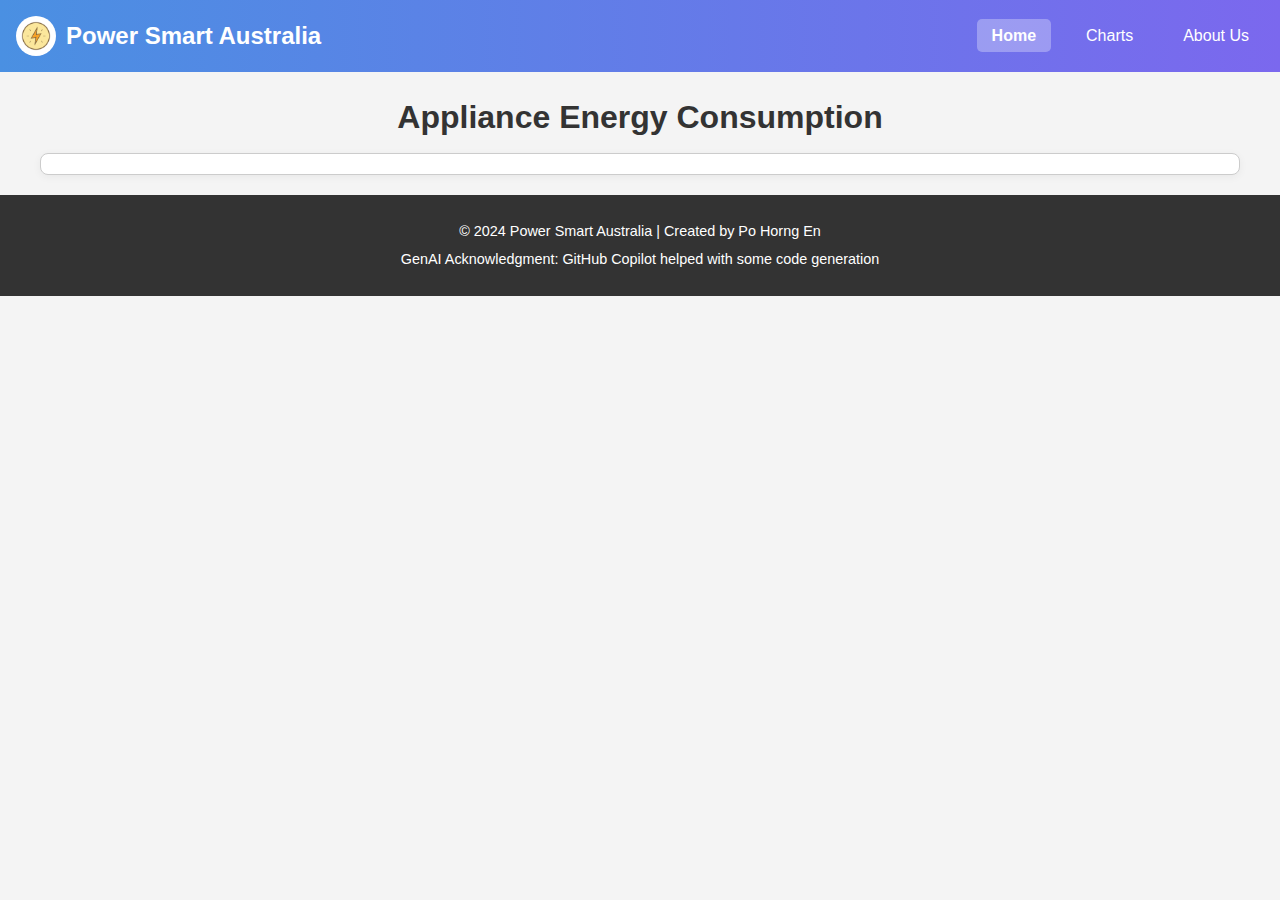
<file: index.html>
<!DOCTYPE html>
<html lang="en">

<head>
    <meta charset="UTF-8">
    <meta name="viewport" content="width=device-width, initial-scale=1.0">
    <title>Power Smart Australia - Home</title>
    <link rel="stylesheet" href="style.css">
</head>

<body>
    <!-- Header with logo and navigation -->
    <header>
        <div class="logo" onclick="goHome()">
            <img src="PowerIcon.png" alt="Power Smart Logo">
            <span>Power Smart Australia</span>
        </div>
        <nav>
            <ul>
                <li><a href="index.html" class="nav-link active">Home</a></li>
                <li><a href="charts.html" class="nav-link">Charts</a></li>
                <li><a href="about.html" class="nav-link">About Us</a></li>
            </ul>
        </nav>
    </header>

  <!-- Existing content -->
  <h1>Appliance Energy Consumption</h1>
  <!-- <svg width="300" height="150"></svg> -->

  <!-- ✅ NEW: Responsive chart container -->
  <div class="responsive-svg-container"></div>

  <!-- ✅ Footer stays last -->
  <footer>
    <p>&copy; 2024 Power Smart Australia | Created by Po Horng En</p>
    <p>GenAI Acknowledgment: GitHub Copilot helped with some code generation</p>
  </footer>

  <!-- Scripts -->
  <!-- <script src="script.js"></script> -->
  <!-- D3 library -->
  <script src="https://d3js.org/d3.v7.min.js"></script>
  <!-- NEW: T04-4 loader -->
  <script src="t04-4-load.js"></script>
  <!-- ✅ T04-5: Define createBarChart() and draw bars -->
  <script src="t04-5-bars.js"></script>
  <!-- <script src="t04-3-bars.js"></script> -->
  <!-- <script src="energy-d3.js"></script> -->
</body>


</html>
</file>
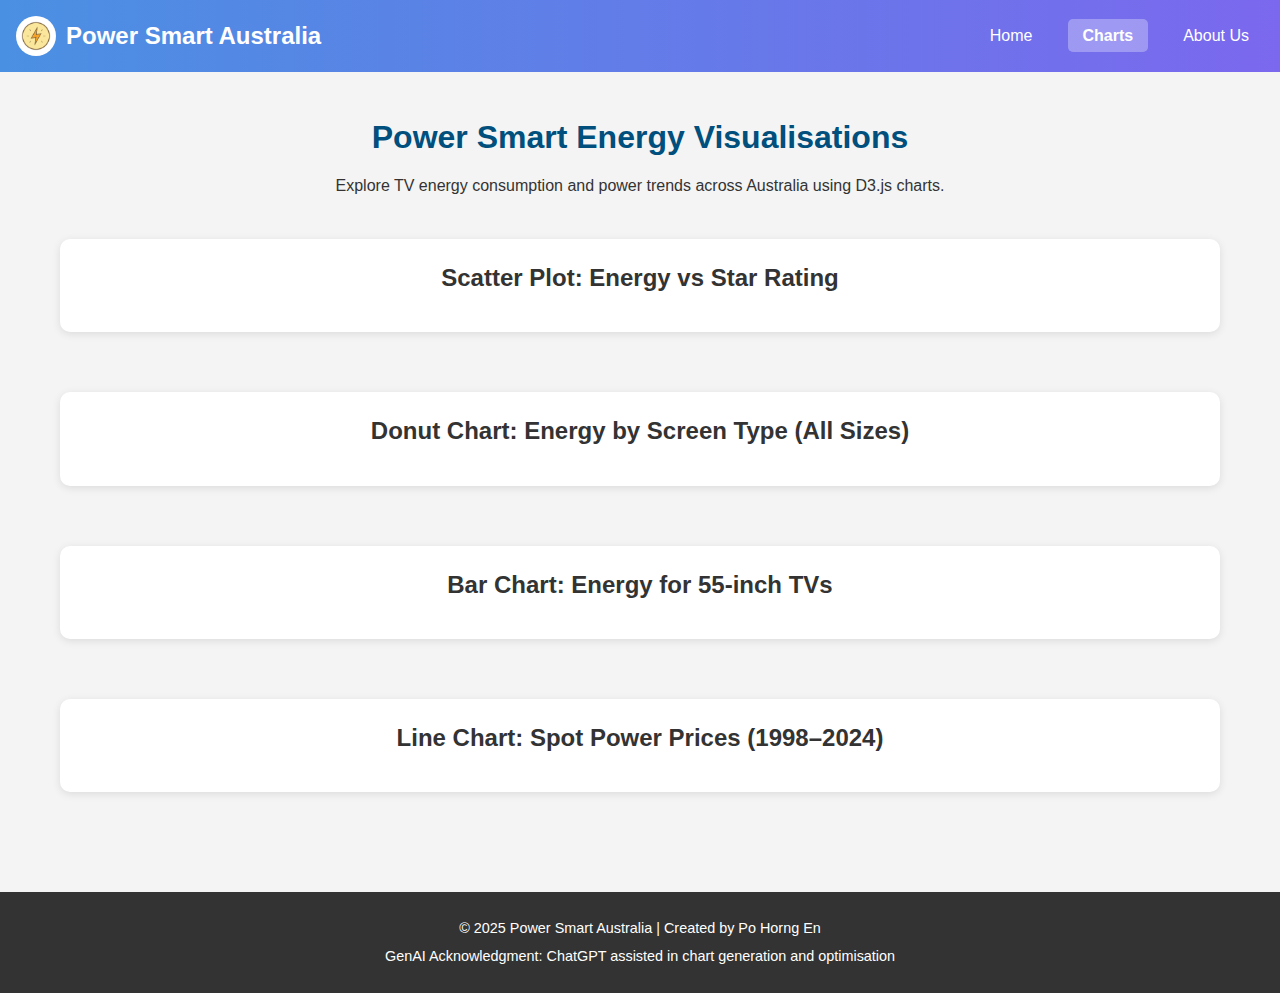
<file: charts.html>
<!DOCTYPE html>
<html lang="en">

<head>
    <meta charset="UTF-8" />
    <meta name="viewport" content="width=device-width, initial-scale=1.0" />
    <title>Televisions - Power Smart Australia</title>
    <link rel="stylesheet" href="style.css" />
    <script src="https://d3js.org/d3.v7.min.js"></script>
</head>

<body>
    <header>
        <div class="logo" onclick="location.href='index.html'">
            <img src="PowerIcon.png" alt="Power Smart Logo" />
            <span>Power Smart Australia</span>
        </div>
        <nav>
            <ul>
                <li><a href="index.html">Home</a></li>
                <li><a href="charts.html" class="active">Charts</a></li>
                <li><a href="about.html">About Us</a></li>
            </ul>
        </nav>
    </header>

    <main style="max-width:1200px;margin:auto;padding:20px;">
        <h1 style="text-align:center;color:#004f7c;">Power Smart Energy Visualisations</h1>
        <p style="text-align:center;max-width:800px;margin:10px auto 40px;">
            Explore TV energy consumption and power trends across Australia using D3.js charts.
        </p>

        <section class="chart-section">
            <h2>Scatter Plot: Energy vs Star Rating</h2>
            <div id="scatter-container" class="chart-container"></div>
        </section>

        <section class="chart-section">
            <h2>Donut Chart: Energy by Screen Type (All Sizes)</h2>
            <div id="donut-container" class="chart-container"></div>
        </section>

        <section class="chart-section">
            <h2>Bar Chart: Energy for 55-inch TVs</h2>
            <div id="bar-container" class="chart-container"></div>
        </section>

        <section class="chart-section">
            <h2>Line Chart: Spot Power Prices (1998–2024)</h2>
            <div id="line-container" class="chart-container"></div>
        </section>
    </main>

    <footer>
        <p>&copy; 2025 Power Smart Australia | Created by Po Horng En</p>
        <p>GenAI Acknowledgment: ChatGPT assisted in chart generation and optimisation</p>
    </footer>

    <!-- Chart scripts -->
    <script src="js/scatter.js"></script>
    <script src="js/donut.js"></script>
    <script src="js/bar.js"></script>
    <script src="js/line.js"></script>
</body>

</html>
</file>
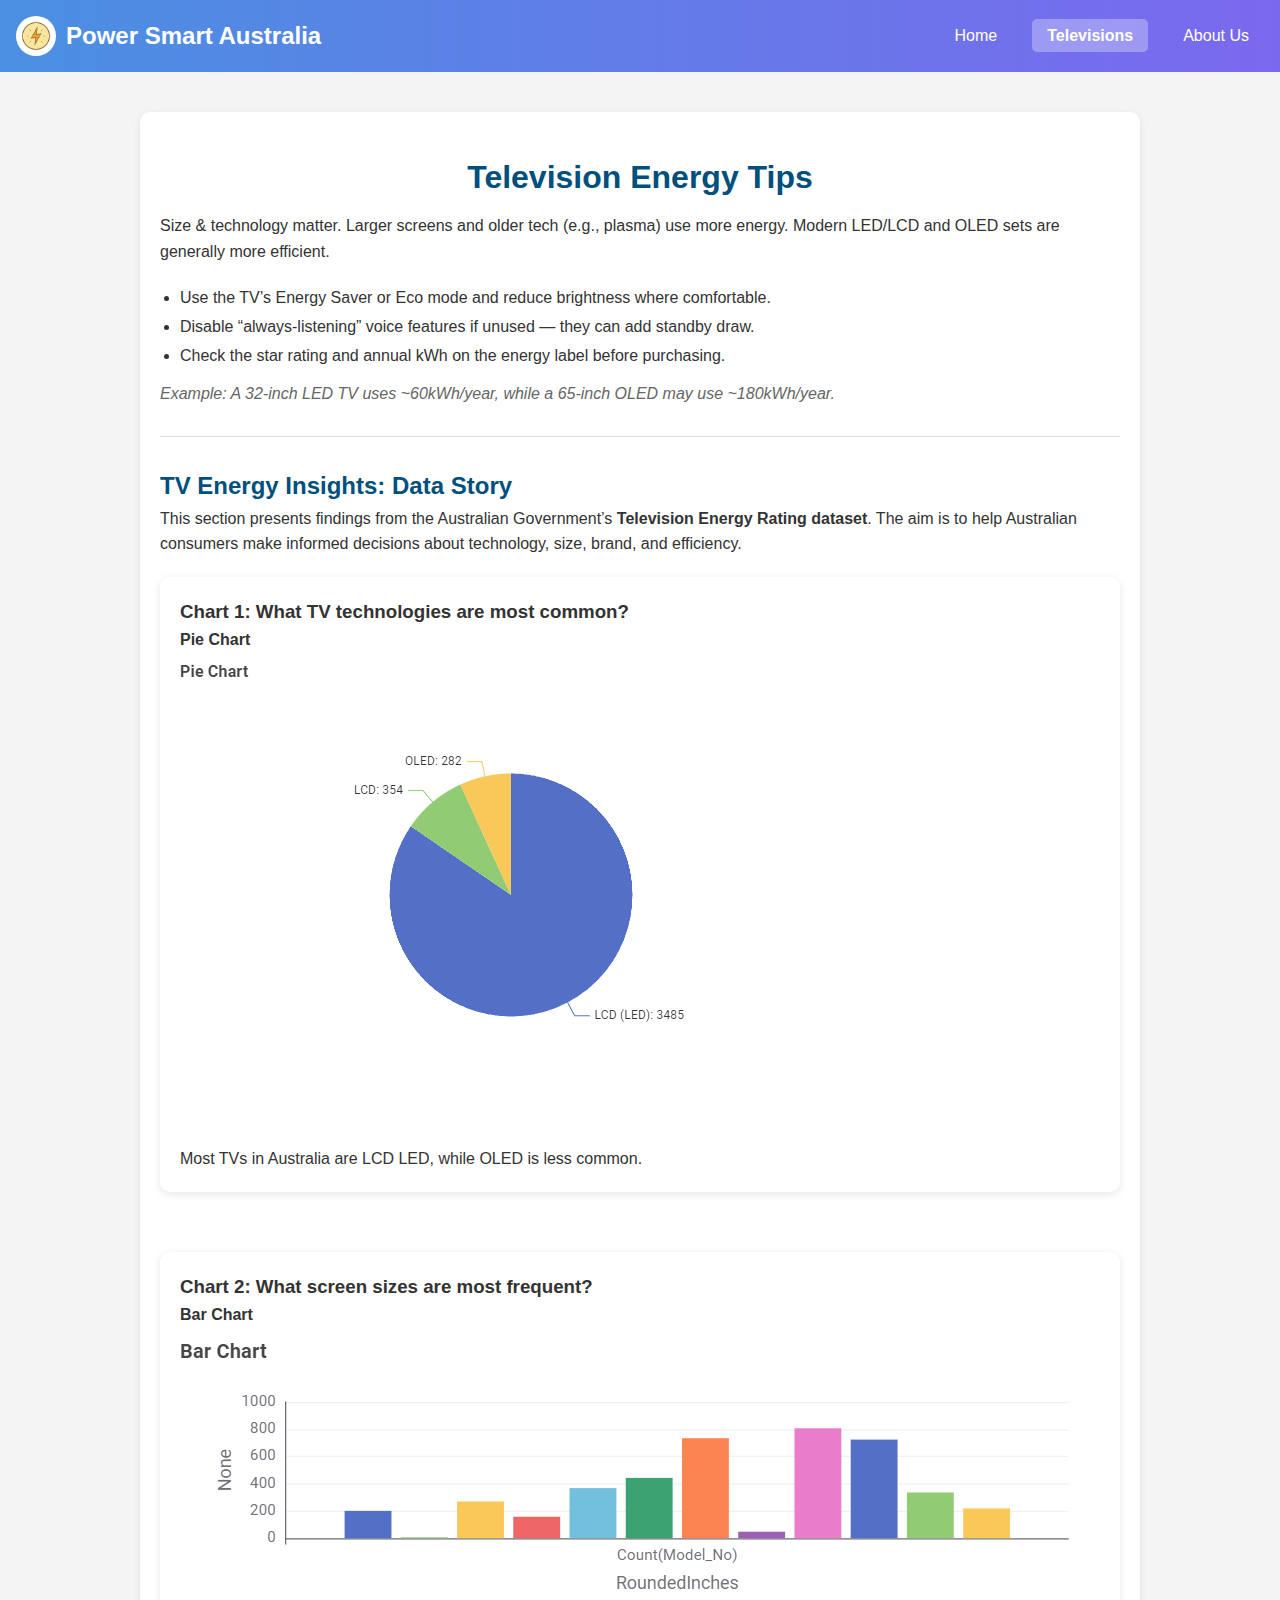
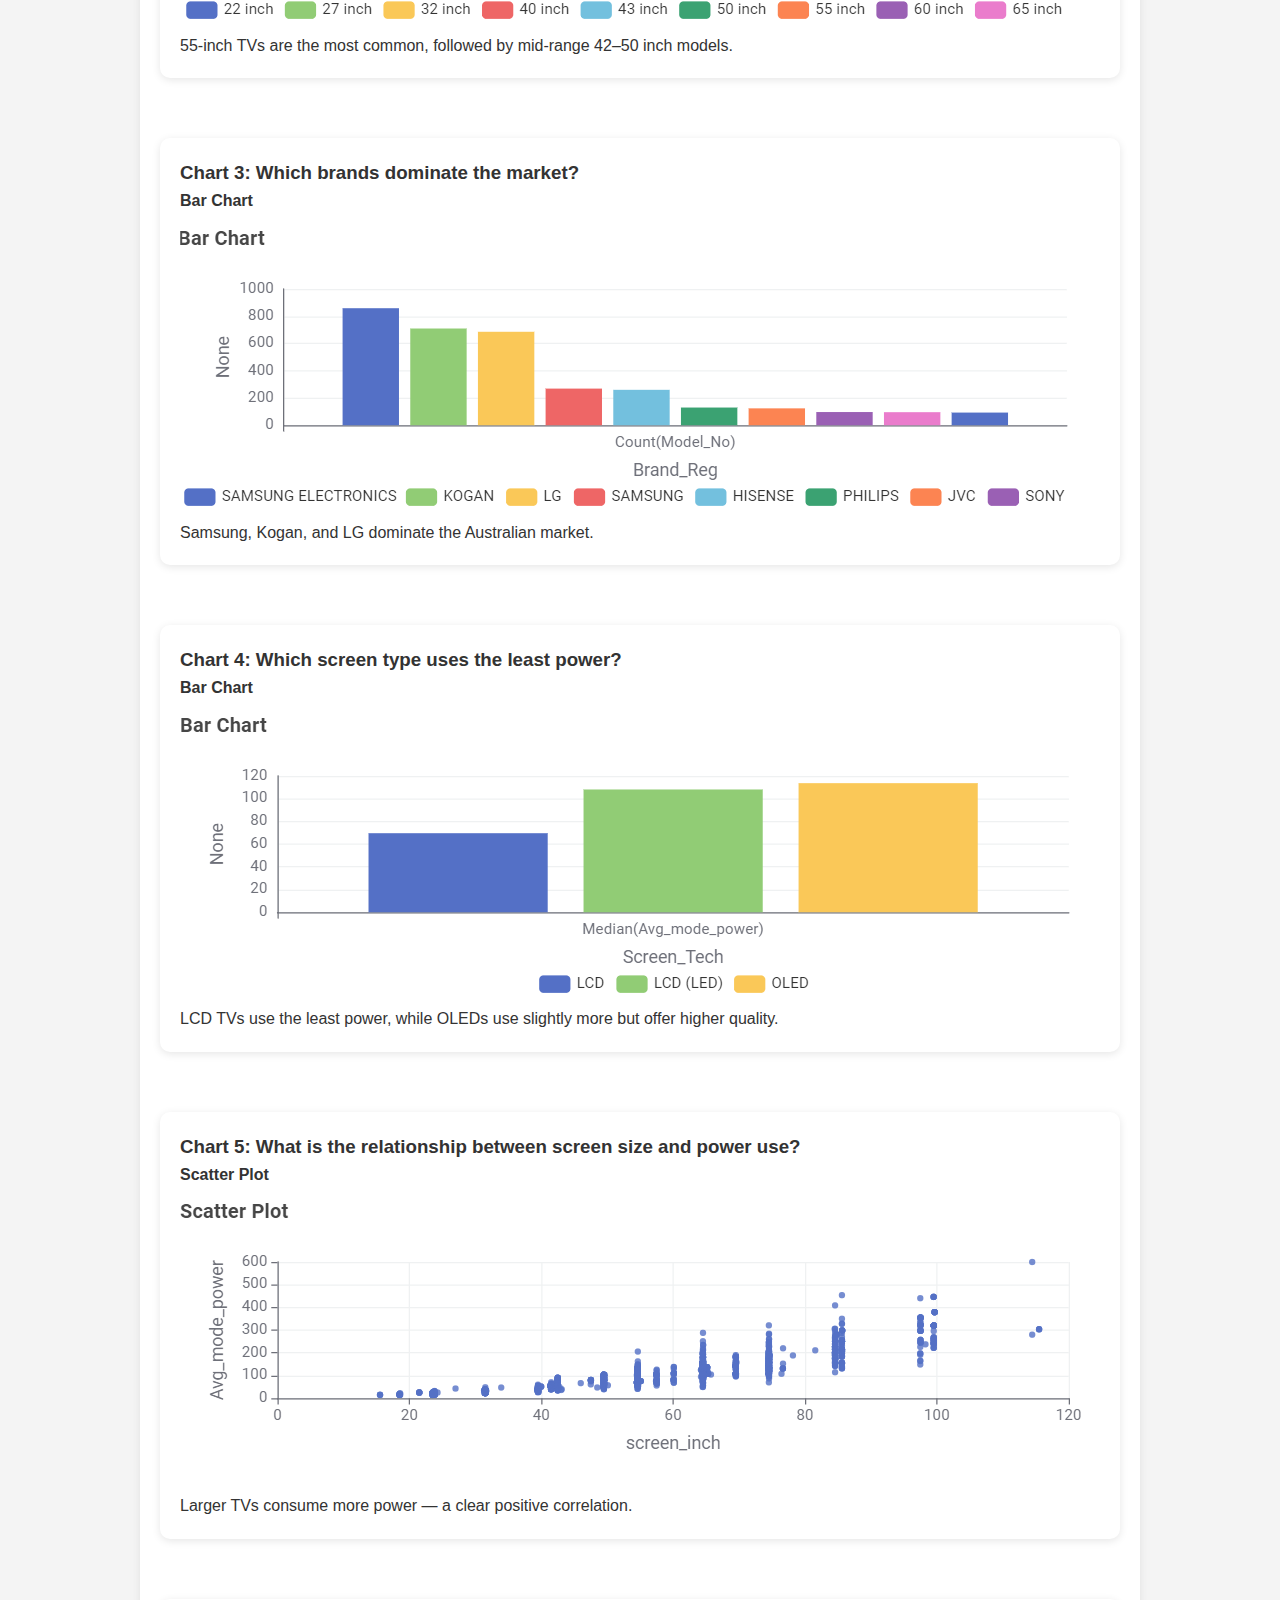
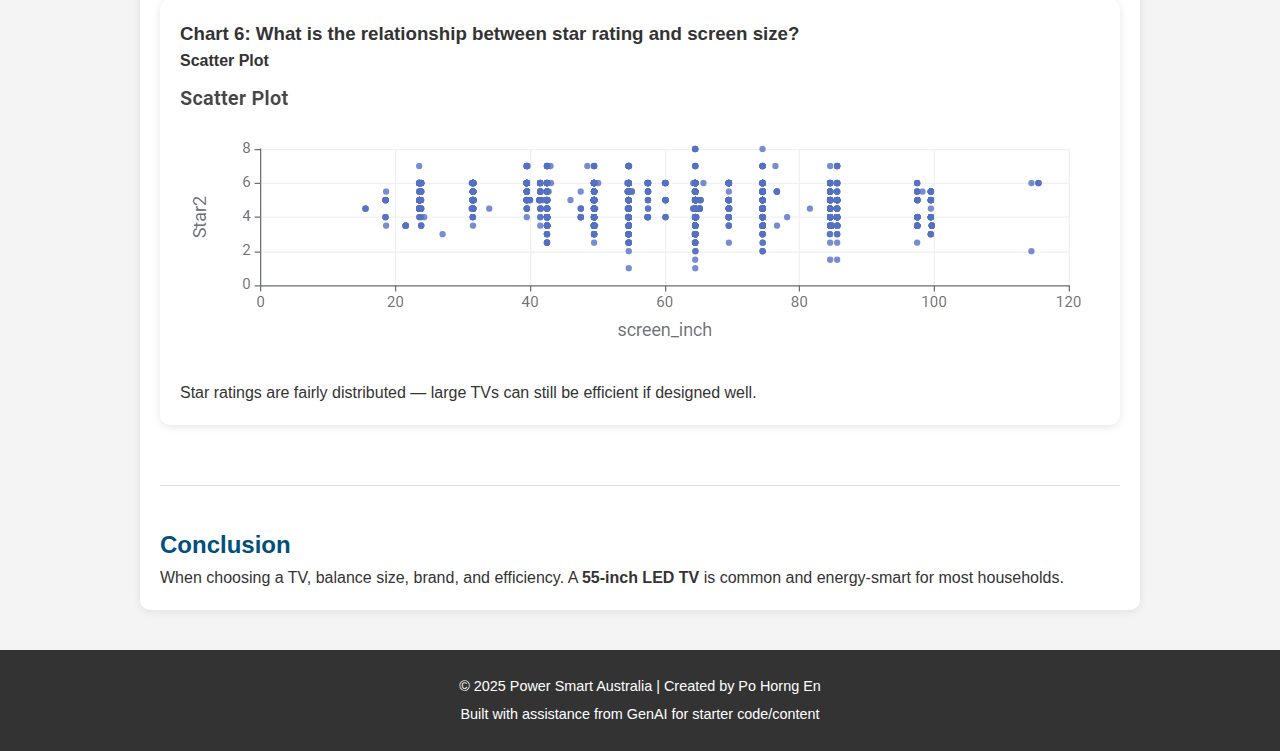
<file: televisions.html>
<!DOCTYPE html>
<html lang="en">

<head>
    <meta charset="UTF-8">
    <meta name="viewport" content="width=device-width, initial-scale=1.0">
    <title>Television Energy Insights - Power Smart Australia</title>
    <link rel="stylesheet" href="style.css">
</head>

<body>
    <!-- Header -->
    <header>
        <div class="logo" onclick="location.href='index.html'">
            <img src="PowerIcon.png" alt="Power Smart Logo">
            <span>Power Smart Australia</span>
        </div>
        <nav>
            <ul>
                <li><a href="index.html" class="nav-link">Home</a></li>
                <li><a href="televisions.html" class="nav-link active">Televisions</a></li>
                <li><a href="about.html" class="nav-link">About Us</a></li>
            </ul>
        </nav>
    </header>

    <!-- Main Content -->
    <main
        style="max-width:1000px; margin:40px auto; padding:20px; background:#fff; border-radius:10px; box-shadow:0 2px 8px rgba(0,0,0,0.08);">

        <h1 style="color:#004f7c;">Television Energy Tips</h1>
        <p style="margin-bottom:20px;">
            Size & technology matter. Larger screens and older tech (e.g., plasma) use more energy.
            Modern LED/LCD and OLED sets are generally more efficient.
        </p>

        <ul style="margin-left:20px; line-height:1.8;">
            <li>Use the TV’s Energy Saver or Eco mode and reduce brightness where comfortable.</li>
            <li>Disable “always-listening” voice features if unused — they can add standby draw.</li>
            <li>Check the star rating and annual kWh on the energy label before purchasing.</li>
        </ul>

        <p style="margin-top:10px; font-style:italic; color:#666;">
            Example: A 32-inch LED TV uses ~60kWh/year, while a 65-inch OLED may use ~180kWh/year.
        </p>

        <hr style="margin:30px 0; border:none; border-top:1px solid #ddd;">

        <h2 style="color:#004f7c;">TV Energy Insights: Data Story</h2>
        <p style="margin-bottom:20px;">
            This section presents findings from the Australian Government’s
            <strong>Television Energy Rating dataset</strong>.
            The aim is to help Australian consumers make informed decisions about technology, size, brand, and
            efficiency.
        </p>

        <!-- Chart 1 -->
        <section class="chart-section">
            <h3>Chart 1: What TV technologies are most common?</h3>
            <p><strong>Pie Chart</strong></p>
            <img src="Q1Pie Chart.png" alt="Chart 1 - TV technologies" class="chart-image">
            <p class="chart-caption">Most TVs in Australia are LCD LED, while OLED is less common.</p>
        </section>

        <!-- Chart 2 -->
        <section class="chart-section">
            <h3>Chart 2: What screen sizes are most frequent?</h3>
            <p><strong>Bar Chart</strong></p>
            <img src="Q2Bar Chart.png" alt="Chart 2 - TV screen sizes" class="chart-image">
            <p class="chart-caption">55-inch TVs are the most common, followed by mid-range 42–50 inch models.</p>
        </section>

        <!-- Chart 3 -->
        <section class="chart-section">
            <h3>Chart 3: Which brands dominate the market?</h3>
            <p><strong>Bar Chart</strong></p>
            <img src="Q3Bar Chart.png" alt="Chart 3 - TV brands" class="chart-image">
            <p class="chart-caption">Samsung, Kogan, and LG dominate the Australian market.</p>
        </section>

        <!-- Chart 4 -->
        <section class="chart-section">
            <h3>Chart 4: Which screen type uses the least power?</h3>
            <p><strong>Bar Chart</strong></p>
            <img src="Q4Bar Chart.png" alt="Chart 4 - TV efficiency" class="chart-image">
            <p class="chart-caption">LCD TVs use the least power, while OLEDs use slightly more but offer higher
                quality.</p>
        </section>

        <!-- Chart 5 -->
        <section class="chart-section">
            <h3>Chart 5: What is the relationship between screen size and power use?</h3>
            <p><strong>Scatter Plot</strong></p>
            <img src="Q5Scatter Plot.png" alt="Chart 5 - Power vs screen size" class="chart-image">
            <p class="chart-caption">Larger TVs consume more power — a clear positive correlation.</p>
        </section>

        <!-- Chart 6 -->
        <section class="chart-section">
            <h3>Chart 6: What is the relationship between star rating and screen size?</h3>
            <p><strong>Scatter Plot</strong></p>
            <img src="Q6Scatter Plot.png" alt="Chart 6 - Star rating vs size" class="chart-image">
            <p class="chart-caption">Star ratings are fairly distributed — large TVs can still be efficient if designed
                well.</p>
        </section>

        <hr style="margin:40px 0; border:none; border-top:1px solid #ddd;">

        <h2 style="color:#004f7c;">Conclusion</h2>
        <p>
            When choosing a TV, balance size, brand, and efficiency.
            A <strong>55-inch LED TV</strong> is common and energy-smart for most households.
        </p>
    </main>

    <!-- Footer -->
    <footer>
        <p>&copy; 2025 Power Smart Australia | Created by Po Horng En</p>
        <p>Built with assistance from GenAI for starter code/content</p>
    </footer>

</body>

</html>
</file>
<file: style.css>
body {
    font-family: Arial, sans-serif;
    background: #f9f9f9;
    color: #333;
    line-height: 1.6;
    margin: 0;
    padding: 0;
}

header {
    background: #4a90e2;
    color: white;
    text-align: center;
    padding: 20px 0;
}

main {
    max-width: 1200px;
    margin: 0 auto;
    padding: 20px;
}

.chart-section {
    margin-bottom: 60px;
    background: white;
    border-radius: 10px;
    box-shadow: 0 2px 8px rgba(0, 0, 0, 0.1);
    padding: 20px;
}

.chart-section h2 {
    text-align: center;
    margin-bottom: 15px;
}

.responsive-svg-container {
    width: 100%;
    max-width: 1000px;
    margin: 0 auto;
}

footer {
    text-align: center;
    background: #333;
    color: white;
    padding: 15px;
}

/* === Reset Basic Styles === */
* {
    margin: 0;
    padding: 0;
    box-sizing: border-box;
}

/* === Body Styling === */
body {
    font-family: Arial, sans-serif;
    line-height: 1.6;
    color: #333;
    background: #f4f4f4;
}

/* === Header + Navigation Bar === */
header {
    background: linear-gradient(90deg, #4a90e2, #7b68ee);
    color: white;
    padding: 1rem;
    display: flex;
    justify-content: space-between;
    align-items: center;
    flex-wrap: wrap;
}

/* Logo */
.logo {
    display: flex;
    align-items: center;
    gap: 10px;
    cursor: pointer;
    font-size: 1.5rem;
    font-weight: bold;
}

.logo img {
    width: 40px;
    height: 40px;
    border-radius: 50%;
    background: white;
    padding: 5px;
}

.logo:hover {
    transform: scale(1.05);
    transition: transform 0.3s;
}

/* Nav Menu */
nav ul {
    list-style: none;
    display: flex;
    gap: 20px;
}

nav ul li a {
    color: white;
    text-decoration: none;
    padding: 8px 15px;
    border-radius: 5px;
    transition: background 0.3s;
}

nav ul li a:hover {
    background: rgba(255, 255, 255, 0.2);
}

nav ul li a.active {
    background: rgba(255, 255, 255, 0.3);
    font-weight: bold;
}

/* === Heading and Content Area === */
h1 {
    text-align: center;
    color: #333;
    margin-top: 20px;
    margin-bottom: 10px;
    /* reduced gap under heading */
}

/* Collapse empty div */
#content {
    height: 0;
    margin: 0;
    padding: 0;
}

/* === Old SVG (from T04-2) === */
svg {
    display: block;
    margin: 0 auto;
    margin-top: 0;
    border: none;
}

/* === Responsive SVG Container (T04-3) === */
.responsive-svg-container {
    margin: 10px auto;
    /* small margin around chart */
    width: 100%;
    /* fill screen width */
    max-width: 1200px;
    /* cap width for large monitors */
    background: #fff;
    /* white background behind chart */
    border: 1px solid #ccc;
    /* light border */
    padding: 10px;
    /* space inside border */
    border-radius: 8px;
    box-shadow: 0 2px 8px rgba(0, 0, 0, 0.05);
}

.responsive-svg-container svg {
    width: 100%;
    height: auto;
    display: block;
}

/* === Footer === */
footer {
    background: #333;
    color: white;
    text-align: center;
    padding: 20px;
    margin-top: 20px;
    font-size: 0.9rem;
}

footer p {
    margin: 5px 0;
}

.bar {
    fill: steelblue;
    transition: fill 0.3s;
}

.bar:hover {
    fill: darkorange;
}
</file>
